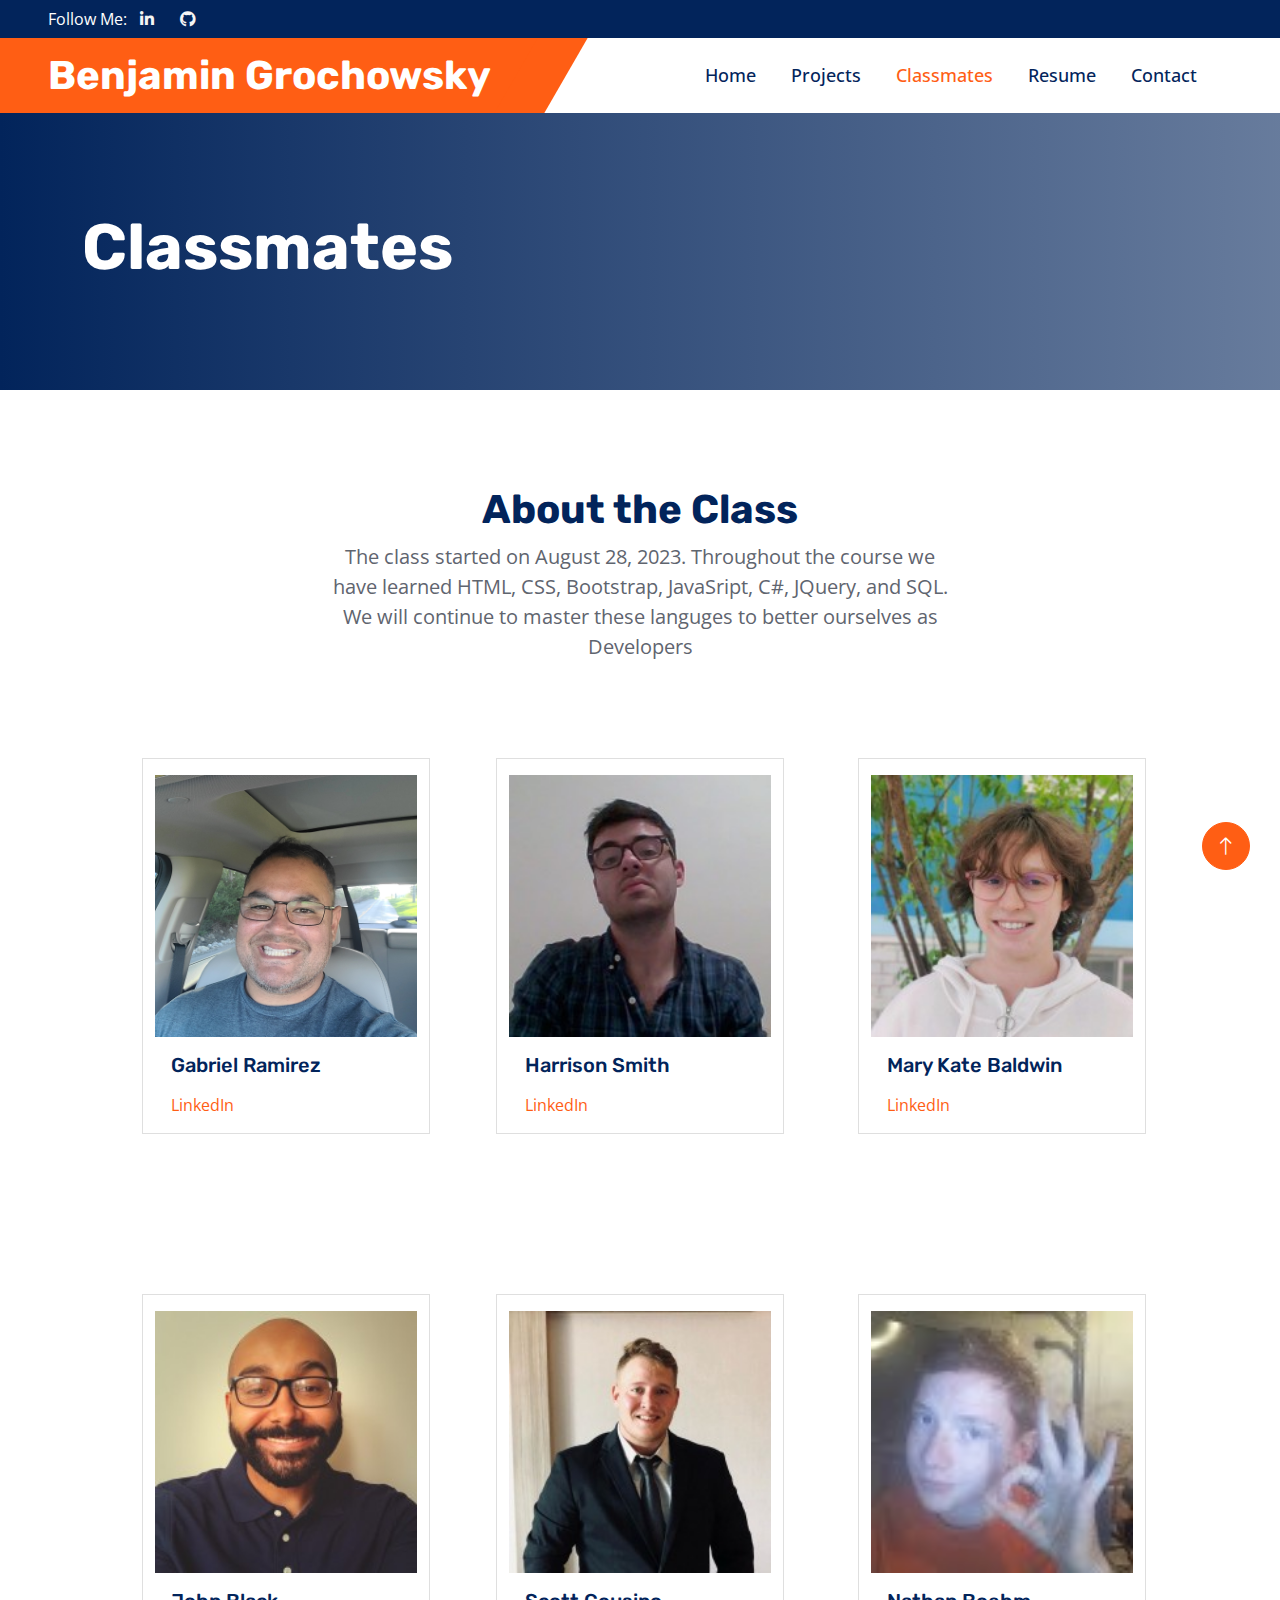
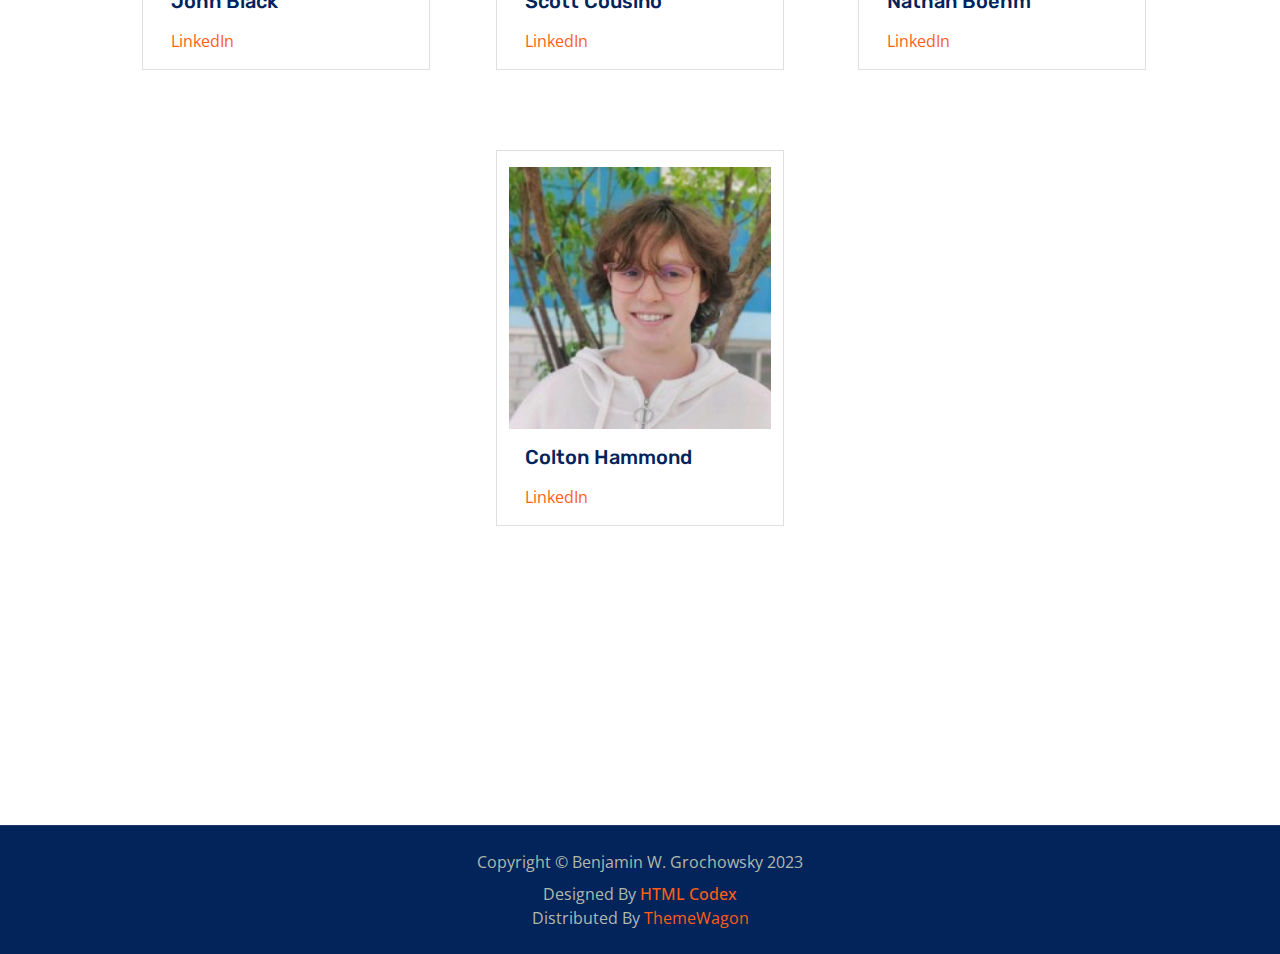
<file: PersonalSite/wwwroot/classmates.html>
<!DOCTYPE html>
<html lang="en">

<head>
    <meta charset="utf-8">
    <title> Classmates | Benjamin Grochowsky Personal Site</title>
    <meta content="width=device-width, initial-scale=1.0" name="viewport">
    <meta content="" name="keywords">
    <meta content="" name="description">

    <!-- Favicon -->
    <link href="img/favicon.ico" rel="icon">

    <!-- Google Web Fonts -->
    <link rel="preconnect" href="https://fonts.googleapis.com">
    <link rel="preconnect" href="https://fonts.gstatic.com" crossorigin>
    <link
        href="https://fonts.googleapis.com/css2?family=Open+Sans:wght@400;500;600&family=Rubik:wght@500;600;700&display=swap"
        rel="stylesheet">

    <!-- Icon Font Stylesheet -->
    <link href="https://cdnjs.cloudflare.com/ajax/libs/font-awesome/5.10.0/css/all.min.css" rel="stylesheet">
    <link href="https://cdn.jsdelivr.net/npm/bootstrap-icons@1.4.1/font/bootstrap-icons.css" rel="stylesheet">

    <!-- Libraries Stylesheet -->
    <link href="lib/animate/animate.min.css" rel="stylesheet">
    <link href="lib/owlcarousel/assets/owl.carousel.min.css" rel="stylesheet">

    <!-- Customized Bootstrap Stylesheet -->
    <link href="css/bootstrap.min.css" rel="stylesheet">

    <!-- Template Stylesheet -->
    <link href="css/style.css" rel="stylesheet">

    <!-- CSS Stylsheet -->
    <link href="css/custom.css" rel="stylesheet">
</head>

<body>
    <!-- Spinner Start -->
    <div id="spinner"
        class="show bg-white position-fixed translate-middle w-100 vh-100 top-50 start-50 d-flex align-items-center justify-content-center">
        <div class="spinner-border text-primary" role="status" style="width: 3rem; height: 3rem;"></div>
    </div>
    <!-- Spinner End -->


    <!-- Topbar Start -->
    <div class="container-fluid bg-dark px-0">
        <div class="row g-0 d-none d-lg-flex">
            <div class="col-lg-6 ps-5 text-start">
                <div class="h-100 d-inline-flex align-items-center text-white">
                    <span>Follow Me:</span>
                    <a class="btn btn-link text-light" href="https://www.linkedin.com/in/benjamin-grochowsky-501542295/"><i class="fab fa-linkedin-in"></i></a>
                    <a class="btn btn-link text-light" href="https://github.com/Ben-Grochowsky"><i class="fab fa-github"></i></a>
                </div>
            </div>
        </div>
    </div>
    <!-- Topbar End -->


    <!-- Navbar Start -->
    <nav class="navbar navbar-expand-lg bg-white navbar-light sticky-top py-0 pe-5">
        <a href="index.html" class="navbar-brand ps-5 me-0">
            <h1 class="text-white m-0">Benjamin Grochowsky</h1>
        </a>
        <button type="button" class="navbar-toggler me-0" data-bs-toggle="collapse" data-bs-target="#navbarCollapse">
            <span class="navbar-toggler-icon"></span>
        </button>
        <div class="collapse navbar-collapse" id="navbarCollapse">
            <div class="navbar-nav ms-auto p-4 p-lg-0">
                <a href="index.html" class="nav-item nav-link">Home</a>
                <a href="portfolio.html" class="nav-item nav-link">Projects</a>
                <a href="classmates.html" class="nav-item nav-link active">Classmates</a>
                <a href="resume.html" class="nav-item nav-link">Resume</a>
                <a href="contact.html" class="nav-item nav-link">Contact</a>
            </div>
        </div>
    </nav>
    <!-- Navbar End -->


    <!-- Page Header Start -->
    <div class="container-fluid page-header py-5 mb-5 wow fadeIn" data-wow-delay="0.1s">
        <div class="container py-5">
            <h1 class="display-3 text-white animated slideInRight">Classmates</h1>
        </div>
    </div>
    <!-- Page Header End -->

    <div class="container-lg col-md-6">
        <div class="text-center mt-2 pt-5">
            <h1>About the Class</h1>
            <p class="aboutClass">The class started on August 28, 2023. Throughout the course we have learned HTML, CSS, Bootstrap, JavaSript, C#, JQuery, and SQL. We will continue to master these languges to better ourselves as Developers
            </p>
        </div>
    </div>
    <div class="container">
        <div class="row ">
            <div class="card classmateCard" style="width: 18rem;">
                <img src="img/GabrielRamirez.jpg" alt="Gabriel Ramirez">
                <div class="card-body">
                    <h5 class="card-title">Gabriel Ramirez</h5>
                    <p class="card-text"></p>
                    <a href="https://www.linkedin.com/in/gabriel-ramirez-29b49855/" target="_blank">LinkedIn</a>
                </div>
            </div>
            <div class="card classmateCard center" style="width: 18rem;">
                <img src="img/HarrisonSmith.jpg" alt="Harrison Smith">
                <div class="card-body">
                    <h5 class="card-title">Harrison Smith</h5>
                    <p class="card-text"></p>
                    <a href="https://www.linkedin.com/in/harrison-smith-74a01b219/" target="_blank">LinkedIn</a>
                </div>
            </div>
            <div class="card classmateCard" style="width: 18rem;">
                <img src="img/MaryKateBaldwin.jpg" alt="Mary Kate Baldwin">
                <div class="card-body">
                    <h5 class="card-title">Mary Kate Baldwin</h5>
                    <p class="card-text"></p>
                    <a href="https://www.linkedin.com/in/mary-kate-b-940ba4195/" target="_blank">LinkedIn</a>
                </div>
            </div>
        </div>
        <div class="row ">
            <div class="card classmateCard " style="width: 18rem;">
                <img src="img/JohnBlack.jpg" alt="John Black">
                <div class="card-body">
                    <h5 class="card-title">John Black</h5>
                    <p class="card-text"></p>
                    <a href="https://www.linkedin.com/in/john-black-1b0261182/" target="_blank">LinkedIn</a>
                </div>
            </div>
            <div class="card classmateCard center" style="width: 18rem;">
                <img src="img/ScottCousino.jpg" alt="Scott Cousino">
                <div class="card-body">
                    <h5 class="card-title">Scott Cousino</h5>
                    <p class="card-text"></p>
                    <a href="https://www.linkedin.com/in/scott-cousino-a5bb66295/" target="_blank">LinkedIn</a>
                </div>
            </div>
            <div class="card classmateCard" style="width: 18rem;">
                <img src="img/NathanBoehm.jpg" alt="Nathan Boehm">
                <div class="card-body">
                    <h5 class="card-title">Nathan Boehm</h5>
                    <p class="card-text"></p>
                    <a href="https://www.linkedin.com/in/nathanboehm/" target="_blank">LinkedIn</a>
                </div>
            </div>
        </div>
        <div class="row ">
            <div class="card classmateCard center" style="width: 18rem;">
                <img src="img/MaryKateBaldwin.jpg" alt="Colton Hammond">
                <div class="card-body">
                    <h5 class="card-title">Colton Hammond</h5>
                    <p class="card-text"></p>
                    <a href="https://www.linkedin.com/in/colton-hammond-a39b2b295/" target="_blank">LinkedIn</a>
                </div>
            </div>
        </div>
    </div>

    <!-- Footer Start -->
    <div class="container-fluid bg-dark footer mt-5 wow fadeIn" data-wow-delay="0.1s">
        <div class="container py-5">
            <div class="row g-5">
                <div class="row-lg-3 row-md-6 text-center">
                    <h2 class="text-white mb-4">Quick Links</h2>
                    <a class="btn btn-link text-center" href="contact.html">Contact Me</a>
                    <a class="btn btn-link text-center" href="project.html">Projects</a>
                    <a class="btn btn-link text-center" href="classmates.html">Classmates</a>
                </div>
            </div>
        </div>
    </div>
    <!-- Footer End -->


    <!-- Copyright Start -->
    <div class="container-fluid copyright bg-dark py-4">
        <div class="container text-center">
            <p class="mb-2">Copyright &copy; Benjamin W. Grochowsky 2023
            </p>
            <!--/*** This template is free as long as you keep the footer author’s credit link/attribution link/backlink. If you'd like to use the template without the footer author’s credit link/attribution link/backlink, you can purchase the Credit Removal License from "https://htmlcodex.com/credit-removal". Thank you for your support. ***/-->
            <p class="mb-0">Designed By <a class="fw-semi-bold" href="https://htmlcodex.com">HTML Codex</a> </p> 
            <p class="mb-0">Distributed By <a href="https://themewagon.com">ThemeWagon</a> </p>
        </div>
    </div>
    <!-- Copyright End -->


    <!-- Back to Top -->
    <a href="#" class="btn btn-lg btn-primary btn-lg-square rounded-circle back-to-top"><i
            class="bi bi-arrow-up"></i></a>


    <!-- JavaScript Libraries -->
    <script src="https://code.jquery.com/jquery-3.4.1.min.js"></script>
    <script src="https://cdn.jsdelivr.net/npm/bootstrap@5.0.0/dist/js/bootstrap.bundle.min.js"></script>
    <script src="lib/wow/wow.min.js"></script>
    <script src="lib/easing/easing.min.js"></script>
    <script src="lib/waypoints/waypoints.min.js"></script>
    <script src="lib/owlcarousel/owl.carousel.min.js"></script>
    <script src="lib/counterup/counterup.min.js"></script>

    <!-- Template Javascript -->
    <script src="js/main.js"></script>
</body>

</html>
</file>
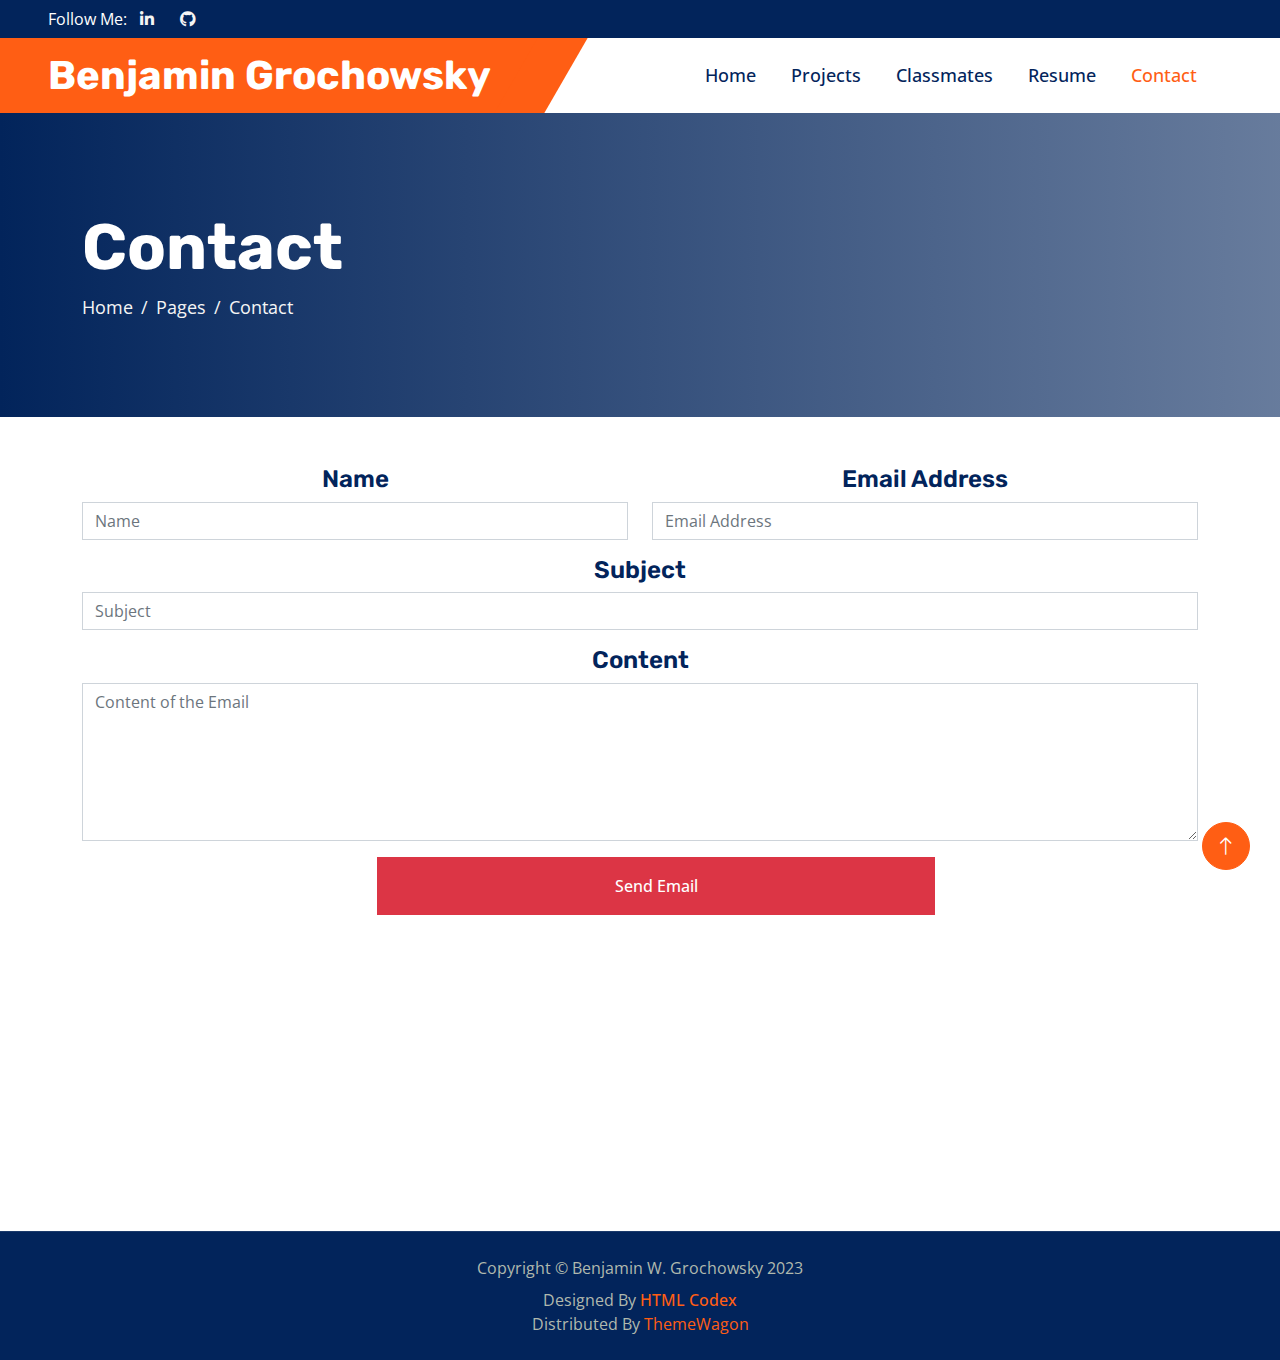
<file: PersonalSite/wwwroot/contact.html>
<!DOCTYPE html>
<html lang="en">

<head>
    <meta charset="utf-8">
    <title> Contact | Benjamin Grochowsky Personal Site</title>
    <meta content="width=device-width, initial-scale=1.0" name="viewport">
    <meta content="" name="keywords">
    <meta content="" name="description">

    <!-- Favicon -->
    <link href="img/favicon.ico" rel="icon">

    <!-- Google Web Fonts -->
    <link rel="preconnect" href="https://fonts.googleapis.com">
    <link rel="preconnect" href="https://fonts.gstatic.com" crossorigin>
    <link
        href="https://fonts.googleapis.com/css2?family=Open+Sans:wght@400;500;600&family=Rubik:wght@500;600;700&display=swap"
        rel="stylesheet">

    <!-- Icon Font Stylesheet -->
    <link href="https://cdnjs.cloudflare.com/ajax/libs/font-awesome/5.10.0/css/all.min.css" rel="stylesheet">
    <link href="https://cdn.jsdelivr.net/npm/bootstrap-icons@1.4.1/font/bootstrap-icons.css" rel="stylesheet">

    <!-- Libraries Stylesheet -->
    <link href="lib/animate/animate.min.css" rel="stylesheet">
    <link href="lib/owlcarousel/assets/owl.carousel.min.css" rel="stylesheet">

    <!-- Customized Bootstrap Stylesheet -->
    <link href="css/bootstrap.min.css" rel="stylesheet">

    <!-- Template Stylesheet -->
    <link href="css/style.css" rel="stylesheet">

    <!-- CSS Stylsheet -->
    <link href="css/custom.css" rel="stylesheet">
</head>

<body>
    <!-- Spinner Start -->
    <div id="spinner"
        class="show bg-white position-fixed translate-middle w-100 vh-100 top-50 start-50 d-flex align-items-center justify-content-center">
        <div class="spinner-border text-primary" role="status" style="width: 3rem; height: 3rem;"></div>
    </div>
    <!-- Spinner End -->


    <!-- Topbar Start -->
    <div class="container-fluid bg-dark px-0">
        <div class="row g-0 d-none d-lg-flex">
            <div class="col-lg-6 ps-5 text-start">
                <div class="h-100 d-inline-flex align-items-center text-white">
                    <span>Follow Me:</span>
                    <a class="btn btn-link text-light" href="https://www.linkedin.com/in/benjamin-grochowsky-501542295/"><i class="fab fa-linkedin-in"></i></a>
                    <a class="btn btn-link text-light" href="https://github.com/Ben-Grochowsky"><i class="fab fa-github"></i></a>
                </div>
            </div>
        </div>
    </div>
    <!-- Topbar End -->


    <!-- Navbar Start -->
    <nav class="navbar navbar-expand-lg bg-white navbar-light sticky-top py-0 pe-5">
        <a href="index.html" class="navbar-brand ps-5 me-0">
            <h1 class="text-white m-0">Benjamin Grochowsky</h1>
        </a>
        <button type="button" class="navbar-toggler me-0" data-bs-toggle="collapse" data-bs-target="#navbarCollapse">
            <span class="navbar-toggler-icon"></span>
        </button>
        <div class="collapse navbar-collapse" id="navbarCollapse">
            <div class="navbar-nav ms-auto p-4 p-lg-0">
                <h5 class="text-white mb-4">Quick Links</h5>
                <a href="index.html" class="nav-item nav-link">Home</a>
                <a href="portfolio.html" class="nav-item nav-link">Projects</a>
                <a href="classmates.html" class="nav-item nav-link">Classmates</a>
                <a href="resume.html" class="nav-item nav-link">Resume</a>
                <a href="contact.html" class="nav-item nav-link active">Contact</a>
            </div>
        </div>
    </nav>
    <!-- Navbar End -->


    <!-- Page Header Start -->
    <div class="container-fluid page-header py-5 mb-5 wow fadeIn" data-wow-delay="0.1s">
        <div class="container py-5">
            <h1 class="display-3 text-white animated slideInRight">Contact</h1>
            <nav aria-label="breadcrumb">
                <ol class="breadcrumb animated slideInRight mb-0">
                    <li class="breadcrumb-item"><a href="#">Home</a></li>
                    <li class="breadcrumb-item"><a href="#">Pages</a></li>
                    <li class="breadcrumb-item active" aria-current="page">Contact</li>
                </ol>
            </nav>
        </div>
    </div>
    <!-- Page Header End -->


    <!-- Contact Start -->
    <div class="container">
        <div class="row">
            <div class="col-lg-6 text-center">
                <h4>Name</h4>
            </div>
            <div class="col-lg-6 text-center">
                <h4>Email Address</h4>
            </div>
        </div>
        <div class="row">
            <div class="form-group col-lg-6">
                    <input class="form-control" type="text" name="name" placeholder="Name" required>
            </div>
            <div class="form-group col-lg-6">
                <input class="form-control" type="text" name="emailAddress" placeholder="Email Address" required>
            </div>
        </div>
        <div class="row text-center subject">
            <h4>Subject</h4>
        </div>
        <div class="row">
            <div class="form-group">
                <input class="form-control" type="text" name="subject" placeholder="Subject" required>
            </div>
        </div>
        <div class="row text-center subject">
            <h4>Content</h4>
        </div>
        <div class="row">
            <div class="form-group">
                <textarea class="form-control"  name="content" placeholder="Content of the Email" id="content" rows="6" required></textarea>
            </div>
        </div>
        <div class="row center">
            <input type="submit" class="btn btn-danger m-3 py-3 " value="Send Email">
        </div>
    </div>
    <!-- Contact End -->


    <!-- Footer Start -->
    <div class="container-fluid bg-dark footer mt-5 wow fadeIn" data-wow-delay="0.1s">
        <div class="container py-5">
            <div class="row g-5">
                <div class="row-lg-3 row-md-6 text-center">
                    <h2 class="text-white mb-4">Quick Links</h2>
                    <a class="btn btn-link text-center" href="contact.html">Contact Me</a>
                    <a class="btn btn-link text-center" href="project.html">Projects</a>
                    <a class="btn btn-link text-center" href="classmates.html">Classmates</a>
                </div>
            </div>
        </div>
    </div>
    <!-- Footer End -->


    <!-- Copyright Start -->
    <div class="container-fluid copyright bg-dark py-4">
        <div class="container text-center">
            <p class="mb-2">Copyright &copy; Benjamin W. Grochowsky 2023
            </p>
            <!--/*** This template is free as long as you keep the footer author’s credit link/attribution link/backlink. If you'd like to use the template without the footer author’s credit link/attribution link/backlink, you can purchase the Credit Removal License from "https://htmlcodex.com/credit-removal". Thank you for your support. ***/-->
            <p class="mb-0">Designed By <a class="fw-semi-bold" href="https://htmlcodex.com">HTML Codex</a> </p> 
            <p class="mb-0">Distributed By <a href="https://themewagon.com">ThemeWagon</a> </p>
        </div>
    </div>
    <!-- Copyright End -->


    <!-- Back to Top -->
    <a href="#" class="btn btn-lg btn-primary btn-lg-square rounded-circle back-to-top"><i
            class="bi bi-arrow-up"></i></a>


    <!-- JavaScript Libraries -->
    <script src="https://code.jquery.com/jquery-3.4.1.min.js"></script>
    <script src="https://cdn.jsdelivr.net/npm/bootstrap@5.0.0/dist/js/bootstrap.bundle.min.js"></script>
    <script src="lib/wow/wow.min.js"></script>
    <script src="lib/easing/easing.min.js"></script>
    <script src="lib/waypoints/waypoints.min.js"></script>
    <script src="lib/owlcarousel/owl.carousel.min.js"></script>
    <script src="lib/counterup/counterup.min.js"></script>

    

    <!-- Template Javascript -->
    <script src="js/main.js"></script>
</body>

</html>
</file>
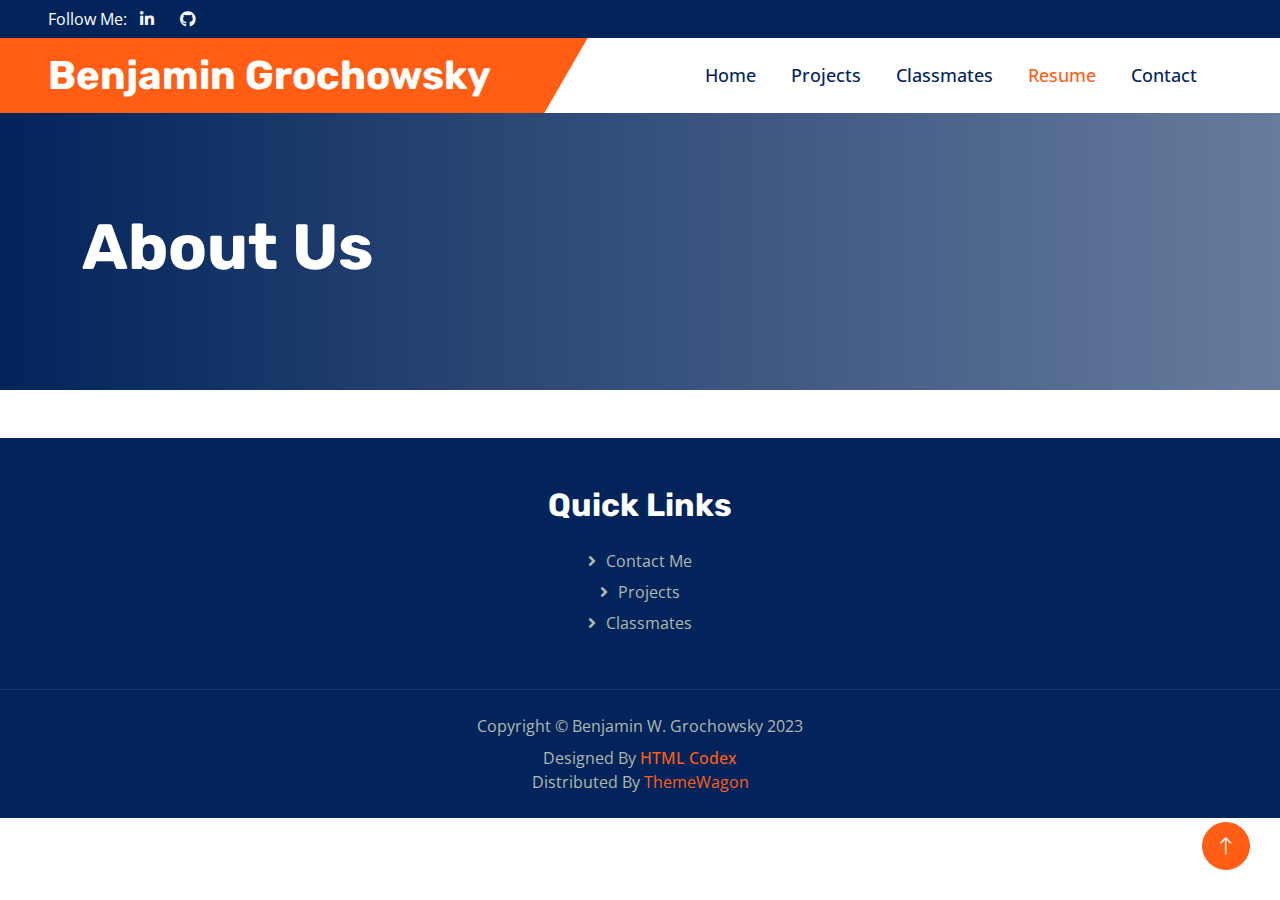
<file: PersonalSite/wwwroot/resume.html>
<!DOCTYPE html>
<html lang="en">

<head>
    <meta charset="utf-8">
    <title>Resume | Benjamin Grochowsky Personal Site</title>
    <meta content="width=device-width, initial-scale=1.0" name="viewport">
    <meta content="" name="keywords">
    <meta content="" name="description">

    <!-- Favicon -->
    <link href="img/favicon.ico" rel="icon">

    <!-- Google Web Fonts -->
    <link rel="preconnect" href="https://fonts.googleapis.com">
    <link rel="preconnect" href="https://fonts.gstatic.com" crossorigin>
    <link
        href="https://fonts.googleapis.com/css2?family=Open+Sans:wght@400;500;600&family=Rubik:wght@500;600;700&display=swap"
        rel="stylesheet">

    <!-- Icon Font Stylesheet -->
    <link href="https://cdnjs.cloudflare.com/ajax/libs/font-awesome/5.10.0/css/all.min.css" rel="stylesheet">
    <link href="https://cdn.jsdelivr.net/npm/bootstrap-icons@1.4.1/font/bootstrap-icons.css" rel="stylesheet">

    <!-- Libraries Stylesheet -->
    <link href="lib/animate/animate.min.css" rel="stylesheet">
    <link href="lib/owlcarousel/assets/owl.carousel.min.css" rel="stylesheet">

    <!-- Customized Bootstrap Stylesheet -->
    <link href="css/bootstrap.min.css" rel="stylesheet">

    <!-- Template Stylesheet -->
    <link href="css/style.css" rel="stylesheet">
</head>

<body>
    <!-- Spinner Start -->
    <div id="spinner"
        class="show bg-white position-fixed translate-middle w-100 vh-100 top-50 start-50 d-flex align-items-center justify-content-center">
        <div class="spinner-border text-primary" role="status" style="width: 3rem; height: 3rem;"></div>
    </div>
    <!-- Spinner End -->


    <!-- Topbar Start -->
    <div class="container-fluid bg-dark px-0">
        <div class="row g-0 d-none d-lg-flex">
            <div class="col-lg-6 ps-5 text-start">
                <div class="h-100 d-inline-flex align-items-center text-white">
                    <span>Follow Me:</span>
                    <a class="btn btn-link text-light" href="https://www.linkedin.com/in/benjamin-grochowsky-501542295/"><i class="fab fa-linkedin-in"></i></a>
                    <a class="btn btn-link text-light" href="https://github.com/Ben-Grochowsky"><i class="fab fa-github"></i></a>
                </div>
            </div>
        </div>
    </div>
    <!-- Topbar End -->


    <!-- Navbar Start -->
    <nav class="navbar navbar-expand-lg bg-white navbar-light sticky-top py-0 pe-5">
        <a href="index.html" class="navbar-brand ps-5 me-0">
            <h1 class="text-white m-0">Benjamin Grochowsky</h1>
        </a>
        <button type="button" class="navbar-toggler me-0" data-bs-toggle="collapse" data-bs-target="#navbarCollapse">
            <span class="navbar-toggler-icon"></span>
        </button>
        <div class="collapse navbar-collapse" id="navbarCollapse">
            <div class="navbar-nav ms-auto p-4 p-lg-0">
                <a href="index.html" class="nav-item nav-link">Home</a>
                <a href="portfolio.html" class="nav-item nav-link">Projects</a>
                <a href="classmates.html" class="nav-item nav-link">Classmates</a>
                <a href="resume.html" class="nav-item nav-link active">Resume</a>
                <a href="contact.html" class="nav-item nav-link">Contact</a>
            </div>
        </div>
    </nav>
    <!-- Navbar End -->


    <!-- Page Header Start -->
    <div class="container-fluid page-header py-5 mb-5 wow fadeIn" data-wow-delay="0.1s">
        <div class="container py-5">
            <h1 class="display-3 text-white animated slideInRight">About Us</h1>
        </div>
    </div>
    <!-- Page Header End -->


    <!-- About Start -->
    
    <!-- About End -->


    <!-- Video Modal Start -->
    <div class="modal modal-video fade" id="videoModal" tabindex="-1" aria-labelledby="exampleModalLabel"
        aria-hidden="true">
        <div class="modal-dialog">
            <div class="modal-content rounded-0">
                <div class="modal-header">
                    <h3 class="modal-title" id="exampleModalLabel">Youtube Video</h3>
                    <button type="button" class="btn-close" data-bs-dismiss="modal" aria-label="Close"></button>
                </div>
                <div class="modal-body">
                    <!-- 16:9 aspect ratio -->
                    <div class="ratio ratio-16x9">
                        <iframe class="embed-responsive-item" src="" id="video" allowfullscreen
                            allowscriptaccess="always" allow="autoplay"></iframe>
                    </div>
                </div>
            </div>
        </div>
    </div>
    <!-- Video Modal End -->


    <!-- Footer Start -->
    <div class="container-fluid bg-dark footer mt-5 wow fadeIn" data-wow-delay="0.1s">
        <div class="container py-5">
            <div class="row g-5">
                <div class="row-lg-3 row-md-6 text-center">
                    <h2 class="text-white mb-4">Quick Links</h2>
                    <a class="btn btn-link text-center" href="contact.html">Contact Me</a>
                    <a class="btn btn-link text-center" href="project.html">Projects</a>
                    <a class="btn btn-link text-center" href="classmates.html">Classmates</a>
                </div>
            </div>
        </div>
    </div>
    <!-- Footer End -->


    <!-- Copyright Start -->
    <div class="container-fluid copyright bg-dark py-4">
        <div class="container text-center">
            <p class="mb-2">Copyright &copy; Benjamin W. Grochowsky 2023
            </p>
            <!--/*** This template is free as long as you keep the footer author’s credit link/attribution link/backlink. If you'd like to use the template without the footer author’s credit link/attribution link/backlink, you can purchase the Credit Removal License from "https://htmlcodex.com/credit-removal". Thank you for your support. ***/-->
            <p class="mb-0">Designed By <a class="fw-semi-bold" href="https://htmlcodex.com">HTML Codex</a> </p> 
            <p class="mb-0">Distributed By <a href="https://themewagon.com">ThemeWagon</a> </p>
        </div>
    </div>
    <!-- Copyright End -->


    <!-- Back to Top -->
    <a href="#" class="btn btn-lg btn-primary btn-lg-square rounded-circle back-to-top"><i
            class="bi bi-arrow-up"></i></a>


    <!-- JavaScript Libraries -->
    <script src="https://code.jquery.com/jquery-3.4.1.min.js"></script>
    <script src="https://cdn.jsdelivr.net/npm/bootstrap@5.0.0/dist/js/bootstrap.bundle.min.js"></script>
    <script src="lib/wow/wow.min.js"></script>
    <script src="lib/easing/easing.min.js"></script>
    <script src="lib/waypoints/waypoints.min.js"></script>
    <script src="lib/owlcarousel/owl.carousel.min.js"></script>
    <script src="lib/counterup/counterup.min.js"></script>

    <!-- Template Javascript -->
    <script src="js/main.js"></script>
</body>

</html>
</file>
<file: PersonalSite/wwwroot/css/style.css>
/********** Template CSS **********/
:root {
    --primary: #FF5E14;
    --secondary: #5F656F;
    --light: #F5F5F5;
    --dark: #02245B;
}

.back-to-top {
    position: fixed;
    display: none;
    right: 30px;
    bottom: 30px;
    z-index: 99;
}

h1,
h2,
.h1,
.h2,
.fw-bold {
    font-weight: 700 !important;
}

h3,
h4,
.h3,
.h4,
.fw-medium {
    font-weight: 600 !important;
}

h5,
h6,
.h5,
.h6,
.fw-semi-bold {
    font-weight: 500 !important;
}


/*** Spinner ***/
#spinner {
    opacity: 0;
    visibility: hidden;
    transition: opacity .5s ease-out, visibility 0s linear .5s;
    z-index: 99999;
}

#spinner.show {
    transition: opacity .5s ease-out, visibility 0s linear 0s;
    visibility: visible;
    opacity: 1;
}


/*** Button ***/
.btn {
    transition: .5s;
    font-weight: 500;
}

.btn-primary,
.btn-outline-primary:hover {
    color: #FFFFFF;
}

.btn-square {
    width: 38px;
    height: 38px;
}

.btn-sm-square {
    width: 32px;
    height: 32px;
}

.btn-lg-square {
    width: 48px;
    height: 48px;
}

.btn-square,
.btn-sm-square,
.btn-lg-square {
    padding: 0;
    display: flex;
    align-items: center;
    justify-content: center;
    font-weight: normal;
}


.topbar-right {
    position: relative;
    background: var(--primary);
}

.topbar-right::before {
    position: absolute;
    content: "";
    width: 30px;
    height: 100%;
    top: 0;
    left: -15px;
    transform: skewX(-30deg);
    background-color: var(--primary);
}


/*** Navbar ***/
.navbar.sticky-top {
    top: -100px;
    transition: .5s;
}

.navbar .navbar-brand {
    position: relative;
    padding-right: 50px;
    height: 75px;
    display: flex;
    align-items: center;
    background: var(--primary);
}

.navbar .navbar-brand::after {
    position: absolute;
    content: "";
    width: 50px;
    height: 100%;
    top: 0;
    right: -25px;
    transform: skewX(-30deg);
    background-color: var(--primary);
}

.navbar .navbar-nav .nav-link {
    margin-right: 35px;
    padding: 20px 0;
    color: var(--dark);
    font-size: 18px;
    font-weight: 500;
    outline: none;
}

.navbar .navbar-nav .nav-link:hover,
.navbar .navbar-nav .nav-link.active {
    color: var(--primary);
}

.navbar .dropdown-toggle::after {
    border: none;
    content: "\f107";
    font-family: "Font Awesome 5 Free";
    font-weight: 900;
    vertical-align: middle;
    margin-left: 8px;
}

@media (max-width: 991.98px) {
    .navbar .navbar-nav .nav-link  {
        margin-right: 0;
        padding: 10px 0;
    }

    .navbar .navbar-nav {
        border-top: 1px solid #EEEEEE;
    }
}

@media (min-width: 992px) {
    .navbar .nav-item .dropdown-menu {
        display: block;
        border: none;
        margin-top: 0;
        top: 150%;
        opacity: 0;
        visibility: hidden;
        transition: .5s;
    }

    .navbar .nav-item:hover .dropdown-menu {
        top: 100%;
        visibility: visible;
        transition: .5s;
        opacity: 1;
    }
}


/*** Header ***/
.carousel-caption {
    top: 0;
    left: 0;
    right: 0;
    bottom: 0;
    display: flex;
    align-items: center;
    background: linear-gradient(to right, rgba(2, 36, 91, 1) 0%, rgba(2, 36, 91, 0) 100%);
    z-index: 1;
}

.carousel-control-prev,
.carousel-control-next {
    width: 15%;
}

.carousel-control-prev-icon,
.carousel-control-next-icon {
    width: 3.5rem;
    height: 3.5rem;
    background-color: var(--primary);
    border: 15px solid var(--primary);
    border-radius: 3.5rem;
}

@media (max-width: 768px) {
    #header-carousel .carousel-item {
        position: relative;
        min-height: 450px;
    }
    
    #header-carousel .carousel-item img {
        position: absolute;
        width: 100%;
        height: 100%;
        object-fit: cover;
    }
}

.page-header {
    background: linear-gradient(to right, rgba(2, 36, 91, 8) 0%, rgba(2, 36, 91, .6) 100%), center center no-repeat;
    background-size: cover;
}

.page-header .breadcrumb-item+.breadcrumb-item::before {
    color: var(--light);
}

.page-header .breadcrumb-item,
.page-header .breadcrumb-item a {
    font-size: 18px;
    color: var(--light);
}


/*** Facts ***/
.facts {
    position: relative;
    margin: 6rem 0;
    background: var(--dark);
}

.facts .border {
    border-color: rgba(255, 255, 255, .1) !important;
}


/*** Features ***/
.btn-play {
    position: absolute;
    top: 50%;
    right: -30px;
    transform: translateY(-50%);
    display: block;
    box-sizing: content-box;
    width: 16px;
    height: 26px;
    border-radius: 100%;
    border: none;
    outline: none !important;
    padding: 18px 20px 20px 28px;
    background: var(--primary);
}

@media (max-width: 992px) {
    .btn-play {
        left: 50%;
        right: auto;
        transform: translate(-50%, -50%);
    }
}

.btn-play:before {
    content: "";
    position: absolute;
    z-index: 0;
    left: 50%;
    top: 50%;
    transform: translateX(-50%) translateY(-50%);
    display: block;
    width: 60px;
    height: 60px;
    background: var(--primary);
    border-radius: 100%;
    animation: pulse-border 1500ms ease-out infinite;
}

.btn-play:after {
    content: "";
    position: absolute;
    z-index: 1;
    left: 50%;
    top: 50%;
    transform: translateX(-50%) translateY(-50%);
    display: block;
    width: 60px;
    height: 60px;
    background: var(--primary);
    border-radius: 100%;
    transition: all 200ms;
}

.btn-play span {
    display: block;
    position: relative;
    z-index: 3;
    width: 0;
    height: 0;
    left: -1px;
    border-left: 16px solid #FFFFFF;
    border-top: 11px solid transparent;
    border-bottom: 11px solid transparent;
}

@keyframes pulse-border {
    0% {
        transform: translateX(-50%) translateY(-50%) translateZ(0) scale(1);
        opacity: 1;
    }

    100% {
        transform: translateX(-50%) translateY(-50%) translateZ(0) scale(2);
        opacity: 0;
    }
}

.modal-video .modal-dialog {
    position: relative;
    max-width: 800px;
    margin: 60px auto 0 auto;
}

.modal-video .modal-body {
    position: relative;
    padding: 0px;
}

.modal-video .close {
    position: absolute;
    width: 30px;
    height: 30px;
    right: 0px;
    top: -30px;
    z-index: 999;
    font-size: 30px;
    font-weight: normal;
    color: #FFFFFF;
    background: #000000;
    opacity: 1;
}


/*** Service ***/
.service-item {
    position: relative;
    margin: 65px 0 25px 0;
    box-shadow: 0 0 45px rgba(0, 0, 0, .07);
}

.service-item .service-img {
    position: absolute;
    padding: 12px;
    width: 130px;
    height: 130px;
    top: -65px;
    left: 50%;
    transform: translateX(-50%);
    background: #FFFFFF;
    box-shadow: 0 0 45px rgba(0, 0, 0, .09);
    z-index: 2;
}

.service-item .service-detail {
    position: absolute;
    width: 100%;
    height: 100%;
    top: 0;
    left: 0;
    overflow: hidden;
    z-index: 1;
}

.service-item .service-title {
    position: absolute;
    padding: 65px 30px 25px 30px;
    width: 100%;
    height: 100%;
    top: 0;
    left: 0;
    display: flex;
    flex-direction: column;
    align-items: center;
    justify-content: center;
    text-align: center;
    background: #FFFFFF;
    transition: .5s;
}

.service-item:hover .service-title {
    top: -100%;
}

.service-item .service-text {
    position: absolute;
    overflow: hidden;
    padding: 65px 30px 25px 30px;
    width: 100%;
    height: 100%;
    top: 100%;
    left: 0;
    display: flex;
    align-items: center;
    text-align: center;
    background: rgba(2, 36, 91, .7);
    transition: .5s;
}

.service-item:hover .service-text {
    top: 0;
}

.service-item .service-text::before {
    position: absolute;
    content: "";
    width: 100%;
    height: 100px;
    top: -100%;
    left: 0;
    transform: skewY(-12deg);
    background: #FFFFFF;
    transition: .5s;
}

.service-item:hover .service-text::before {
    top: -55px;
}

.service-item .btn {
    position: absolute;
    width: 130px;
    height: 50px;
    left: 50%;
    bottom: -25px;
    transform: translateX(-50%);
    display: flex;
    align-items: center;
    justify-content: center;
    color: var(--secondary);
    background: #FFFFFF;
    border: none;
    box-shadow: 0 0 45px rgba(0, 0, 0, .09);
    z-index: 2;
}

.service-item .btn:hover {
    color: #FFFFFF;
    background: var(--primary);
}


/*** Project ***/
.project-carousel {
    position: relative;
    background: var(--dark);
}

.project-item {
    position: relative;
    display: block;
}

.project-item img {
    transition: .5s;
}

.project-item:hover img,
.project-carousel .owl-item.center img {
    margin-top: -60px;
}

.project-item .project-title {
    position: absolute;
    padding: 0 15px;
    width: 100%;
    height: 80px;
    bottom: -110px;
    left: 0;
    display: flex;
    align-items: center;
    justify-content: center;
    text-align: center;
    background: var(--dark);
    transition: .5s;
}

.project-item:hover .project-title,
.project-carousel .owl-item.center .project-title  {
    bottom: -60px;
}

.project-item .project-title::before {
    position: absolute;
    content: "";
    width: 100%;
    height: 30px;
    top: -15px;
    left: 0;
    transform: skewY(-5deg);
    background: var(--dark);
    transition: .5s;
}

.project-carousel .owl-nav {
    position: absolute;
    width: 100%;
    height: 45px;
    top: 50%;
    left: 0;
    transform: translateY(-50%);
    display: flex;
    justify-content: space-between;
    transition: .5s;
    opacity: 0;
    z-index: 1;
}

.project-carousel:hover .owl-nav {
    opacity: 1;
}

.project-carousel .owl-nav .owl-prev,
.project-carousel .owl-nav .owl-next {
    margin: 0 30px;
    width: 45px;
    height: 45px;
    display: flex;
    align-items: center;
    justify-content: center;
    color: #FFFFFF;
    background: var(--primary);
    border-radius: 45px;
    font-size: 22px;
    transition: .5s;
}


/*** Team ***/
.team-item .team-social {
    position: absolute;
    width: 100%;
    height: 100%;
    top: 0;
    left: -100%;
    display: flex;
    align-items: center;
    background: var(--primary);
    transition: .5s;
}

.team-item:hover .team-social {
    left: 0;
}


/*** Testimonial ***/
.testimonial-carousel::before {
    position: absolute;
    content: "";
    top: 0;
    left: 0;
    height: 100%;
    width: 0;
    background: linear-gradient(to right, rgba(255, 255, 255, 1) 0%, rgba(255, 255, 255, 0) 100%);
    z-index: 1;
}

.testimonial-carousel::after {
    position: absolute;
    content: "";
    top: 0;
    right: 0;
    height: 100%;
    width: 0;
    background: linear-gradient(to left, rgba(255, 255, 255, 1) 0%, rgba(255, 255, 255, 0) 100%);
    z-index: 1;
}

@media (min-width: 768px) {
    .testimonial-carousel::before,
    .testimonial-carousel::after {
        width: 200px;
    }
}

@media (min-width: 992px) {
    .testimonial-carousel::before,
    .testimonial-carousel::after {
        width: 300px;
    }
}

.testimonial-carousel .owl-nav {
    position: absolute;
    width: 350px;
    top: 20px;
    left: 50%;
    transform: translateX(-50%);
    display: flex;
    justify-content: space-between;
    opacity: 0;
    transition: .5s;
    z-index: 1;
}

.testimonial-carousel:hover .owl-nav {
    width: 300px;
    opacity: 1;
}

.testimonial-carousel .owl-nav .owl-prev,
.testimonial-carousel .owl-nav .owl-next {
    position: relative;
    color: var(--primary);
    font-size: 45px;
    transition: .5s;
}

.testimonial-carousel .owl-nav .owl-prev:hover,
.testimonial-carousel .owl-nav .owl-next:hover {
    color: var(--dark);
}

.testimonial-carousel .testimonial-img img {
    width: 100px;
    height: 100px;
}

.testimonial-carousel .testimonial-img .btn-square {
    position: absolute;
    bottom: -19px;
    left: 50%;
    transform: translateX(-50%);
}

.testimonial-carousel .owl-item .testimonial-text {
    margin-bottom: 30px;
    box-shadow: 0 0 45px rgba(0, 0, 0, .08);
    transform: scale(.8);
    transition: .5s;
}

.testimonial-carousel .owl-item.center .testimonial-text {
    transform: scale(1);
}


/*** Footer ***/
.footer {
    color: #B0B9AE;
}

.footer .btn.btn-link {
    display: block;
    margin-bottom: 5px;
    padding: 0;
    text-align: left;
    color: #B0B9AE;
    font-weight: normal;
    text-transform: capitalize;
    transition: .3s;
}

.footer .btn.btn-link::before {
    position: relative;
    content: "\f105";
    font-family: "Font Awesome 5 Free";
    font-weight: 900;
    margin-right: 10px;
}

.footer .btn.btn-link:hover {
    color: var(--light);
    letter-spacing: 1px;
    box-shadow: none;
}

.copyright {
    color: #B0B9AE;
    border-top: 1px solid rgba(255, 255, 255, .1);
}
</file>
<file: PersonalSite/wwwroot/css/custom.css>
p.aboutClass {
    font-size: 1.25em;
}

.picCenter {
    display: block;
    margin-left: auto;
    margin-right: auto;
}

.classmatePhoto {
    width: 40%;
    height: 50%;
}

.classmateCard{
    margin-right: 4em;
    margin-left: 4.5em;
    margin-top: 5em;
    margin-bottom: 5em;
    padding-top: 1em;
}

.center {
    width: 50%;
    margin: auto;
}

.projectCard{
    margin-right: 4em;
    margin-left: 4.5em;
    margin-top: 5em;
    margin-bottom: 5em;
    padding-top: 1em;
    padding-right: 1em;
    padding-left: 1em
}

.linkedInButton {
    width: 4em;
    height: auto;
}

.formBox {
    position: relative;
    margin:0;
    padding: 0;
    width: 100%;
    min-width: 100%;
}

.subject {
    margin-top: 1em;
}

.image-wrapper{
    max-height: 262px;
    overflow: hidden;
}

.image-wrapper img{
    width: 262px;
}

.resume-title {
    font-size: 3.75em;
}
.label-center {
    display: block;
    text-align: center;
}
</file>
